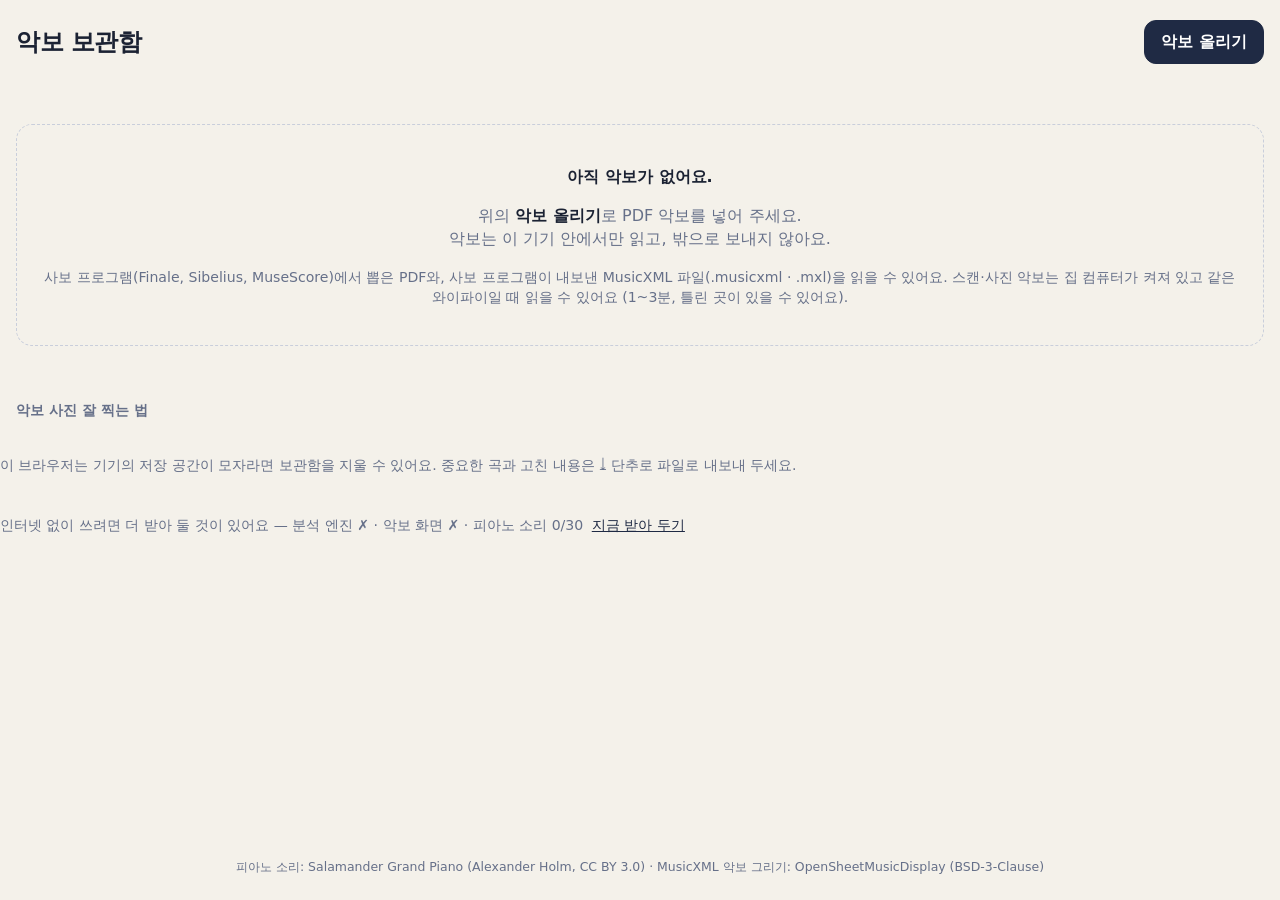
<file: index.html>
<!doctype html>
<html lang="ko">
<head>
<meta charset="utf-8">
<meta name="viewport" content="width=device-width, initial-scale=1, viewport-fit=cover">
<meta name="theme-color" content="#1f2a44">
<meta name="apple-mobile-web-app-capable" content="yes">
<meta name="apple-mobile-web-app-title" content="악보 연습실">
<title>악보 연습실</title>
<link rel="manifest" href="manifest.webmanifest">
<link rel="icon" href="icon.svg" type="image/svg+xml">
<link rel="apple-touch-icon" href="icon.svg">
<link rel="stylesheet" href="style.css">
</head>
<body>

<section id="library" class="view">
  <header class="lib-head">
    <h1>악보 보관함</h1>
    <label class="btn primary">악보 올리기
      <input type="file" id="file" accept="application/pdf,.pdf,.musicxml,.mxl,.xml,.akbo,.json,application/json,image/*" hidden>
    </label>
  </header>
  <p id="inappNote" class="status" hidden>카카오톡 안에서 열었어요. 여기서는 악보가 카카오톡 안에만 저장되고 홈 화면에 추가할 수 없어요.
    <button class="btn sm">Safari·크롬으로 열기</button></p>
  <p id="libStatus" class="status" hidden></p>
  <p class="libtools"><button id="cancelBtn" class="btn sm" hidden>읽기 취소</button></p>
  <p id="slowAsk" class="libtools" hidden><span id="slowText"></span> <button id="waitMoreBtn" class="btn sm">더 기다리기</button> <button id="stopReadBtn" class="btn sm">취소</button></p>
  <ul id="songList" class="songs"></ul>
  <div id="empty" class="empty" hidden>
    <p><b>아직 악보가 없어요.</b></p>
    <p>위의 <b>악보 올리기</b>로 PDF 악보를 넣어 주세요.<br>악보는 이 기기 안에서만 읽고, 밖으로 보내지 않아요.</p>
    <p class="small">사보 프로그램(Finale, Sibelius, MuseScore)에서 뽑은 PDF와, 사보 프로그램이 내보낸 MusicXML 파일(.musicxml · .mxl)을 읽을 수 있어요. 스캔·사진 악보는 집 컴퓨터가 켜져 있고 같은 와이파이일 때 읽을 수 있어요 (1~3분, 틀린 곳이 있을 수 있어요).</p>
  </div>
  <details class="tips">
    <summary>악보 사진 잘 찍는 법</summary>
    <ul>
      <li>종이 <b>네 모서리가 다 보이게</b>, 종이보다 어두운 바닥(책상) 위에 놓고 찍어 주세요. 앱이 종이를 찾아 반듯하게 펴요.</li>
      <li>폰을 종이와 나란하게, <b>바로 위에서</b> 찍어 주세요.</li>
      <li><b>밝은 곳</b>에서, 폰·손 그림자가 악보에 지지 않게 해 주세요.</li>
      <li><b>흔들리지 않게</b> — 팔꿈치를 책상에 대면 좋아요. 흐리면 앱이 다시 찍기를 권해요.</li>
      <li>책은 최대한 펴 주세요 (가운데가 휘면 틀리기 쉬워요). 한 장에 한 쪽씩 찍어요.</li>
      <li>쪽이 많으면 폰의 스캔 기능(메모·파일 앱 등)으로 PDF를 만들어 올리면 편해요.</li>
    </ul>
  </details>
  <p class="libtools"><button id="exportBtn" class="link" hidden>고친 기록 내보내기</button></p>
  <p id="persistNote" class="small" hidden></p>
  <p id="offlineNote" class="small" hidden></p>
  <div id="devBox" class="dev" hidden></div>
  <footer class="credits">피아노 소리: Salamander Grand Piano (Alexander Holm, CC BY 3.0) · MusicXML 악보 그리기: OpenSheetMusicDisplay (BSD-3-Clause)</footer>
</section>

<section id="practice" class="view" hidden>
  <header class="top">
    <button id="back" class="icon" aria-label="보관함으로">‹</button>
    <div class="title"><b id="pTitle"></b><button id="pWhere" class="where" aria-label="마디 번호로 이동"></button></div>
    <a id="origBtn" class="btn" target="_blank" rel="noopener" hidden aria-label="올린 원본 악보를 새 창에서 보기">원본</a>
    <button id="zoomBtn" class="btn" aria-label="악보 크게 보기">100%</button>
    <button id="mixBtn" class="btn">파트·반주</button>
  </header>
  <p id="pStatus" class="status" hidden></p>
  <p id="pMissed" class="status err" hidden></p>
  <p id="pCheck" class="status check" hidden><span id="pCheckText"></span><button id="pCheckGo" class="btn sm">첫 확인 마디 고치기</button></p>
  <main id="score" class="score"></main>

  <div id="editBar" class="editbar" hidden>
    <div class="row">
      <button id="prevFlag" class="btn sm" aria-label="이전 확인 필요 마디">◀</button>
      <span id="flagInfo" class="flaginfo"></span>
      <button id="nextFlag" class="btn sm" aria-label="다음 확인 필요 마디">확인 마디 ▶</button>
      <button id="listenBtn" class="btn sm primary">이 마디 듣기</button>
    </div>
    <div id="editPanel" class="editpanel"></div>
  </div>

  <div class="dock">
    <div class="row main">
      <button id="toStart" class="icon big" aria-label="처음으로">⏮</button>
      <button id="play" class="play" aria-label="재생">▶</button>
      <button id="loopBtn" class="toggle wide">구간 반복</button>
      <button id="editBtn" class="toggle">고치기</button>
    </div>
    <div class="row opts">
      <div class="stepper" id="tempo" aria-label="빠르기">
        <button data-d="-1" aria-label="느리게">−</button>
        <button class="val" id="tempoVal" aria-label="빠르기 직접 입력">♩=72</button>
        <button data-d="1" aria-label="빠르게">+</button>
      </div>
      <div class="stepper" id="key" aria-label="키">
        <button data-d="-1" aria-label="반음 내리기">−</button>
        <span class="val" id="keyVal">원키</span>
        <button data-d="1" aria-label="반음 올리기">+</button>
      </div>
      <button id="countBtn" class="toggle">카운트인</button>
      <button id="metroBtn" class="toggle">메트로놈</button>
      <button id="namesBtn" class="toggle" aria-label="앱이 읽은 음이름을 악보 위에 겹쳐 보기">읽은 음 보기</button>
      <span id="meterNow" class="meternow" aria-label="지금 마디의 박자표"></span>
    </div>
  </div>

  <div id="sheetBack" class="sheet-back" hidden></div>
  <div id="sheet" class="sheet" hidden>
    <div class="sheet-head"><b>파트·반주</b><button id="sheetClose" class="icon" aria-label="닫기">✕</button></div>
    <div id="mixRows"></div>
  </div>
</section>

<div id="bootFail" class="bootfail" hidden></div>
<script>
// 앱이 시작하다 멈췄을 때(오래된 브라우저, 받지 못한 파일 등) 빈 화면 대신 까닭과 기기 정보를 보여 준다 — 이 화면을 찍어 보내면 원인을 찾을 수 있다.
// 이 부분은 오래된 브라우저에서도 돌도록 옛 문법만 쓴다.
(function () {
  var errs = [];
  function ios() { var m = /(?:iPhone|iPad|iPod).*? OS (\d+)_(\d+)/.exec(navigator.userAgent); return m ? m[1] + "." + m[2] : ""; }
  function show() {
    if (window.__appReady) return;
    var el = document.getElementById("bootFail");
    if (!el || !el.hidden) return;
    var v = ios(), old = v && parseFloat(v) < 15;
    el.hidden = false;
    var h = document.createElement("p"); h.innerHTML = "<b>앱을 시작하지 못했어요.</b>";
    var p = document.createElement("p");
    p.textContent = old ? "이 기기의 iOS(" + v + ")가 너무 오래되었어요. 설정 → 일반 → 소프트웨어 업데이트로 올린 뒤 다시 열어 주세요."
      : "인터넷이 되는지 확인하고 아래 단추를 눌러 주세요. 그래도 안 되면 이 화면을 찍어서 보내 주세요.";
    var b = document.createElement("button"); b.className = "btn primary"; b.textContent = "다시 불러오기";
    b.onclick = function () { location.reload(); };
    var d = document.createElement("p"); d.className = "small";
    d.textContent = "기기 정보: " + navigator.userAgent + (errs.length ? " / 오류: " + errs.slice(0, 3).join(" | ") : " / 오류 없음(시간 초과)");
    el.appendChild(h); el.appendChild(p); el.appendChild(b); el.appendChild(d);
  }
  window.addEventListener("error", function (e) { if (e && e.message) { errs.push(e.message); setTimeout(show, 1500); } });
  window.addEventListener("unhandledrejection", function (e) { errs.push(String(e && e.reason && (e.reason.message || e.reason))); });
  setTimeout(show, 20000);
  // 카카오톡 안에서 링크를 연 경우: 보관함이 카카오톡 안에 따로 생기고, 홈 화면에 추가할 수 없다 → Safari·크롬으로 열기를 권한다
  if (/KAKAOTALK/i.test(navigator.userAgent)) {
    document.addEventListener("DOMContentLoaded", function () {
      var n = document.getElementById("inappNote");
      if (!n) return;
      n.hidden = false;
      n.querySelector("button").onclick = function () { location.href = "kakaotalk://web/openExternal?url=" + encodeURIComponent(location.href); };
    });
  }
})();
</script>
<script nomodule>document.getElementById("bootFail").hidden = false; document.getElementById("bootFail").textContent = "이 브라우저는 너무 오래되어 앱을 열 수 없어요. 기기의 소프트웨어(iOS·안드로이드)를 업데이트하거나 다른 브라우저로 열어 주세요.";</script>
<script type="module" src="app.js"></script>
</body>
</html>
</file>
<file: style.css>
:root {
  --ink: #1b2233; --muted: #667089; --line: #dfe3ec; --bg: #f4f1ea; --card: #fffdf8;
  --brand: #1f2a44; --accent: #d9822b; --on: #1f6f5c; --warn: #b3261e;
  --cur: rgba(255, 190, 40, .30); --loop: rgba(60, 120, 230, .13);
  --safe-b: env(safe-area-inset-bottom, 0px);
}
* { box-sizing: border-box; -webkit-tap-highlight-color: transparent; }
html, body { height: 100%; margin: 0; }
body { font-family: "Pretendard", "Apple SD Gothic Neo", "Malgun Gothic", "Noto Sans KR", system-ui, sans-serif;
  color: var(--ink); background: var(--bg); font-size: 16px; line-height: 1.45; overscroll-behavior: none; }
button, input, select { font: inherit; color: inherit; }
button { cursor: pointer; border: 0; background: none; padding: 0; touch-action: manipulation; }
[hidden] { display: none !important; }
.view { height: 100%; display: flex; flex-direction: column; }

/* 손가락으로 누르는 것은 모두 가로세로 44px 이상 (P3-4). 예외는 악보 위에 음악 크기대로 놓이는 마디 상자(.mbox)와 음표 표시(.nmark)뿐 */
.btn { display: inline-flex; align-items: center; justify-content: center; min-height: 44px; min-width: 44px; padding: 0 16px;
  border-radius: 12px; border: 1px solid var(--line); background: var(--card); font-weight: 600; white-space: nowrap; }
.btn.primary { background: var(--brand); color: #fff; border-color: var(--brand); }
.icon { width: 44px; height: 44px; border-radius: 12px; font-size: 24px; line-height: 1; display: inline-flex; align-items: center; justify-content: center; }
.icon.big { font-size: 22px; border: 1px solid var(--line); background: var(--card); }
.status { margin: 0; padding: 10px 16px; background: #fff4dc; border-bottom: 1px solid #f0dcae; font-size: .92rem; }
.status.err { background: #fde7e5; border-color: #f3c1bc; color: var(--warn); }
.status.check { display: flex; align-items: center; gap: 10px; flex-wrap: wrap; padding-top: 4px; padding-bottom: 4px; }
.status.check[hidden] { display: none; }
.small { font-size: .88rem; color: var(--muted); }

/* 보관함 */
#library { overflow-y: auto; padding-bottom: calc(24px + var(--safe-b)); }
.lib-head { display: flex; align-items: center; justify-content: space-between; gap: 12px; padding: 20px 16px 12px; }
.lib-head h1 { margin: 0; font-size: 1.5rem; letter-spacing: -.02em; }
.songs { list-style: none; margin: 0; padding: 4px 16px; display: grid; gap: 10px; grid-template-columns: repeat(auto-fill, minmax(280px, 1fr)); }
.song { display: flex; align-items: stretch; background: var(--card); border: 1px solid var(--line); border-radius: 14px; overflow: hidden; }
.song .open { flex: 1; text-align: left; padding: 14px 16px; min-height: 68px; }
.song .open b { display: block; font-size: 1.05rem; }
.song .open span { display: block; color: var(--muted); font-size: .88rem; margin-top: 2px; }
.song .del { width: 48px; color: var(--muted); font-size: 18px; border-left: 1px solid var(--line); }
.empty { margin: 32px 16px; padding: 24px 20px; border: 1px dashed #c9cedb; border-radius: 16px; text-align: center; color: var(--muted); }
.empty b { color: var(--ink); }
.credits { margin-top: auto; padding: 24px 16px 0; font-size: .78rem; color: var(--muted); text-align: center; }
.dev { padding: 12px 16px; display: flex; gap: 8px; flex-wrap: wrap; }

/* 연습 화면 */
.top { display: flex; align-items: center; gap: 4px; padding: 6px 8px; background: var(--brand); color: #fff; }
.top .title { flex: 1; min-width: 0; position: relative; min-height: 44px; }
.top .title b { display: block; white-space: nowrap; overflow: hidden; text-overflow: ellipsis; font-size: 1rem; line-height: 1.4; pointer-events: none; position: relative; z-index: 1; }
.top .where { position: absolute; inset: 0; display: flex; align-items: flex-end; text-align: left; font-size: .82rem; opacity: .85; color: #fff; text-decoration: underline dotted; text-underline-offset: 3px; }
.top .btn { background: rgba(255,255,255,.14); border-color: transparent; color: #fff; min-height: 44px; padding: 0 12px; }
.score { --zoom: 1; flex: 1; overflow: auto; -webkit-overflow-scrolling: touch; background: #8b8f99; padding: 8px 0 24px; }
.page { position: relative; width: calc(min(100%, 1100px) * var(--zoom)); margin: 0 auto 8px; background: #fff; box-shadow: 0 1px 6px rgba(0,0,0,.25); }
a.btn { text-decoration: none; display: inline-flex; align-items: center; }
a.btn[hidden] { display: none; }
.page canvas { position: absolute; inset: 0; width: 100%; height: 100%; display: block; }
.page > img.orig { position: absolute; inset: 0; width: 100%; height: 100%; display: block; }
.page > svg { position: absolute; inset: 0; width: 100%; height: 100%; display: block; }
.page .ov { position: absolute; inset: 0; }
.mbox { position: absolute; border-radius: 4px; }
.mbox.inloop { background: var(--loop); }
.mbox.cur { background: var(--cur); box-shadow: inset 0 0 0 2px rgba(217, 130, 43, .85); }
.mbox.pick { box-shadow: inset 0 0 0 2px rgba(60, 120, 230, .9); background: var(--loop); }
.mbox.flag::after { content: "확인"; position: absolute; top: -2px; right: 2px; font-size: 10px; font-weight: 700; color: #fff; background: var(--warn); border-radius: 6px; padding: 0 5px; }
.mbox.usr::after { content: "✓ 확인함"; position: absolute; top: -2px; right: 2px; font-size: 10px; font-weight: 700; color: #fff; background: #1f6f5c; border-radius: 6px; padding: 0 5px; }
.mbox.unsup { background-image: linear-gradient(#6b5aa8, #6b5aa8); background-repeat: no-repeat; background-size: 22px 4px; background-position: 3px 1px; }
.mbox.pflag::before { content: "반주 어림"; position: absolute; bottom: -2px; right: 2px; font-size: 10px; font-weight: 700; color: #fff; background: #7a8296; border-radius: 6px; padding: 0 5px; }
/* 재생 위치 표시: 세로줄(기본) / 마디만 옅게 강조 / 끄기 */
.playhead { position: absolute; width: 2px; margin-left: -1px; border-radius: 1px; pointer-events: none;
  background: rgba(214, 64, 40, .55); display: none; }
.score[data-cursor="line"] .playhead { display: block; }
.score[data-cursor="line"] .mbox.cur, .score[data-cursor="off"] .mbox.cur { background: none; box-shadow: none; }
.score[data-cursor="measure"] .mbox.cur { background: rgba(255, 190, 40, .16); box-shadow: none; }
.score .mbox.cur.inloop { background: var(--loop); }
.score .mbox.cur.pick { box-shadow: inset 0 0 0 2px rgba(60, 120, 230, .9); background: var(--loop); }

.dock { background: var(--card); border-top: 1px solid var(--line); padding: 8px 10px calc(8px + var(--safe-b)); display: grid; gap: 8px; }
.row { display: flex; align-items: center; gap: 8px; }
.row.main { justify-content: center; }
.row.opts { flex-wrap: wrap; justify-content: center; }
.play { width: 64px; height: 64px; border-radius: 50%; background: var(--accent); color: #fff; font-size: 26px; line-height: 1; box-shadow: 0 2px 8px rgba(217,130,43,.45); }
.play.on { background: var(--brand); box-shadow: none; }
.toggle { min-height: 44px; min-width: 44px; padding: 0 14px; border-radius: 12px; border: 1px solid var(--line); background: var(--card); font-weight: 600; font-size: .92rem; }
.toggle.on { background: var(--on); border-color: var(--on); color: #fff; }
.toggle.wide { min-width: 132px; }
.stepper { display: inline-flex; align-items: stretch; border: 1px solid var(--line); border-radius: 12px; overflow: hidden; background: var(--card); }
.stepper button[data-d] { width: 44px; min-height: 44px; font-size: 22px; font-weight: 600; user-select: none; -webkit-user-select: none; }
.stepper button[data-d]:active { background: #ece7db; }
.stepper .val { min-width: 76px; padding: 0 6px; display: inline-flex; align-items: center; justify-content: center; font-weight: 700;
  font-variant-numeric: tabular-nums; border-left: 1px solid var(--line); border-right: 1px solid var(--line); }
.stepper input { width: 76px; border: 0; text-align: center; font-weight: 700; background: #fff8e8; border-left: 1px solid var(--line); border-right: 1px solid var(--line); outline: none; }

.sheet-back { position: fixed; inset: 0; background: rgba(0,0,0,.35); }
.sheet { position: fixed; left: 0; right: 0; bottom: 0; max-height: 78%; overflow-y: auto; background: var(--card);
  border-radius: 18px 18px 0 0; padding: 8px 16px calc(20px + var(--safe-b)); box-shadow: 0 -6px 24px rgba(0,0,0,.25); max-width: 720px; margin: 0 auto; }
.sheet-head { display: flex; align-items: center; justify-content: space-between; position: sticky; top: 0; background: var(--card); padding: 4px 0; }
.mix { padding: 10px 0; border-top: 1px solid var(--line); display: grid; grid-template-columns: 1fr auto; gap: 6px 10px; align-items: center; }
.mix .name { font-weight: 700; }
.mix .name small { font-weight: 500; color: var(--muted); margin-left: 6px; }
.mix .btns { display: flex; gap: 6px; }
.mix .seg { grid-column: 1 / -1; display: flex; gap: 6px; flex-wrap: wrap; }
.mix .seg .toggle { min-height: 44px; padding: 0 12px; flex: 1; }
.meternow { align-self: center; font-weight: 700; font-size: 14px; color: var(--muted); white-space: nowrap; }
.mix .mixnote { grid-column: 1 / -1; color: var(--muted); font-size: 13px; line-height: 1.4; }
.mix .mixnote.warn { color: var(--warn, #b45309); font-weight: 600; }
.mix .btns .toggle { min-height: 44px; padding: 0 12px; }
.mix input[type=range] { grid-column: 1 / -1; width: 100%; height: 44px; margin: 0; accent-color: var(--accent); }
.mix select { min-height: 44px; border-radius: 10px; border: 1px solid var(--line); background: #fff; padding: 0 8px; }

@media (min-width: 720px) {
  .dock { grid-template-columns: auto 1fr; align-items: center; padding-left: 16px; padding-right: 16px; }
  .row.opts { justify-content: flex-end; }
}

/* 편집 모드 */
.libtools { margin: 8px 16px 0; text-align: right; }
.tips { margin: 10px 16px 0; font-size: .9rem; color: var(--muted); }
.tips summary { min-height: 44px; display: flex; align-items: center; cursor: pointer; color: inherit; font-weight: 600; }
.tips ul { margin: 0 0 8px; padding-left: 1.2em; line-height: 1.5; }
.link { color: var(--brand); text-decoration: underline; font-size: .9rem; padding: 8px 4px; min-height: 44px; min-width: 44px; }
.mbox.edited { border-bottom: 3px solid rgba(31, 111, 92, .85); }
.mbox.stale { border-bottom: 3px dashed rgba(217, 130, 43, .95); }
#practice.editing .row.opts, #practice.editing #loopBtn, #practice.editing #toStart { display: none; }
#practice.editing .mbox.sel { box-shadow: inset 0 0 0 2px rgba(40, 110, 220, .9); background: rgba(40, 110, 220, .06); }
.editbar { background: #eef2f8; border-top: 1px solid var(--line); padding: 6px 10px; display: grid; gap: 6px; max-height: 46vh; overflow-y: auto; }
.editbar .row { flex-wrap: wrap; }
.btn.sm { min-height: 44px; padding: 0 12px; font-size: .9rem; }
/* 확인 상태 요약은 단추들 위에 제 줄로 (폰에서 단추 사이에 끼면 다섯 줄로 접힌다) */
.flaginfo { font-size: .85rem; color: var(--muted); flex: 1 0 100%; order: -1; }
.editpanel { display: grid; gap: 6px; }
.editpanel .line { display: flex; flex-wrap: wrap; align-items: center; gap: 6px; }
.editpanel .lab { font-size: .82rem; color: var(--muted); min-width: 44px; }
.editpanel .what { font-weight: 700; flex: 1; min-width: 120px; }
.editpanel .toggle, .editpanel .btn { min-height: 44px; padding: 0 10px; font-size: .88rem; }
.editpanel .warn { color: var(--warn); font-size: .85rem; }
.editpanel .state { font-size: .85rem; color: var(--muted); }
.editpanel .state.unsure { color: var(--warn); font-weight: 600; }
.editpanel .state.user { color: #1f6f5c; font-weight: 600; }
.editpanel .state.unsup { color: #6b5aa8; }
.editpanel input[type=text] { min-height: 44px; width: 96px; border: 1px solid var(--line); border-radius: 10px; padding: 0 10px; background: #fff; }
.editpanel label.chk { display: inline-flex; align-items: center; gap: 6px; font-size: .88rem; min-height: 44px; }
.nmark { position: absolute; width: 30px; height: 30px; border-radius: 50%; transform: translate(-50%, -50%);
  background: rgba(40, 110, 220, .16); box-shadow: 0 0 0 2px rgba(40, 110, 220, .75); }
.nmark.p1 { background: rgba(30, 150, 100, .16); box-shadow: 0 0 0 2px rgba(30, 150, 100, .8); }
.nmark.p2 { background: rgba(150, 70, 200, .16); box-shadow: 0 0 0 2px rgba(150, 70, 200, .8); }
.nmark.p3 { background: rgba(200, 120, 20, .16); box-shadow: 0 0 0 2px rgba(200, 120, 20, .8); }
/* 읽은 음 보기: 음표 머리 위(가장 높은 음)·아래(가장 낮은 음)·옆(사이 음)에 작은 이름표 */
/* 글자 크기는 확대해도 그대로다: 악보를 키우면 음표 사이가 벌어져서 이름표가 덜 겹친다 */
.nname { position: absolute; font-size: 10px; line-height: 1; font-weight: 700; padding: 1px 2px; border-radius: 3px; white-space: nowrap;
  pointer-events: none; background: rgba(255, 255, 255, .88); color: #1b4fb0; box-shadow: 0 0 0 1px rgba(27, 79, 176, .35); z-index: 1; }
.nname.above { transform: translate(-50%, -170%); }
.nname.above.far { transform: translate(-50%, -290%); }
.nname.below { transform: translate(-50%, 75%); }
.nname.below.far { transform: translate(-50%, 195%); }
.nname.side { transform: translate(55%, -50%); }
.nname.p1 { color: #17734d; box-shadow: 0 0 0 1px rgba(23, 115, 77, .4); }
.nname.p2 { color: #7a3aa8; box-shadow: 0 0 0 1px rgba(122, 58, 168, .4); }
.nname.p3 { color: #9a5a0c; box-shadow: 0 0 0 1px rgba(154, 90, 12, .4); }
.nname.edited { background: rgba(214, 240, 226, .95); }
.nmark.changed { background: rgba(31, 111, 92, .28); }
.nmark.added { border-radius: 6px; background: rgba(214, 64, 40, .2); box-shadow: 0 0 0 2px rgba(214, 64, 40, .85); }
.nmark.sel { box-shadow: 0 0 0 3px #111, 0 0 0 6px rgba(255, 210, 60, .9); z-index: 2; }

/* 앱이 시작하지 못했을 때의 안내 (index.html) */
.bootfail { margin: 16px; padding: 14px 16px; background: #fff4e5; border: 1px solid #e0a040; border-radius: 10px; }
.bootfail .small { word-break: break-all; }
</file>
